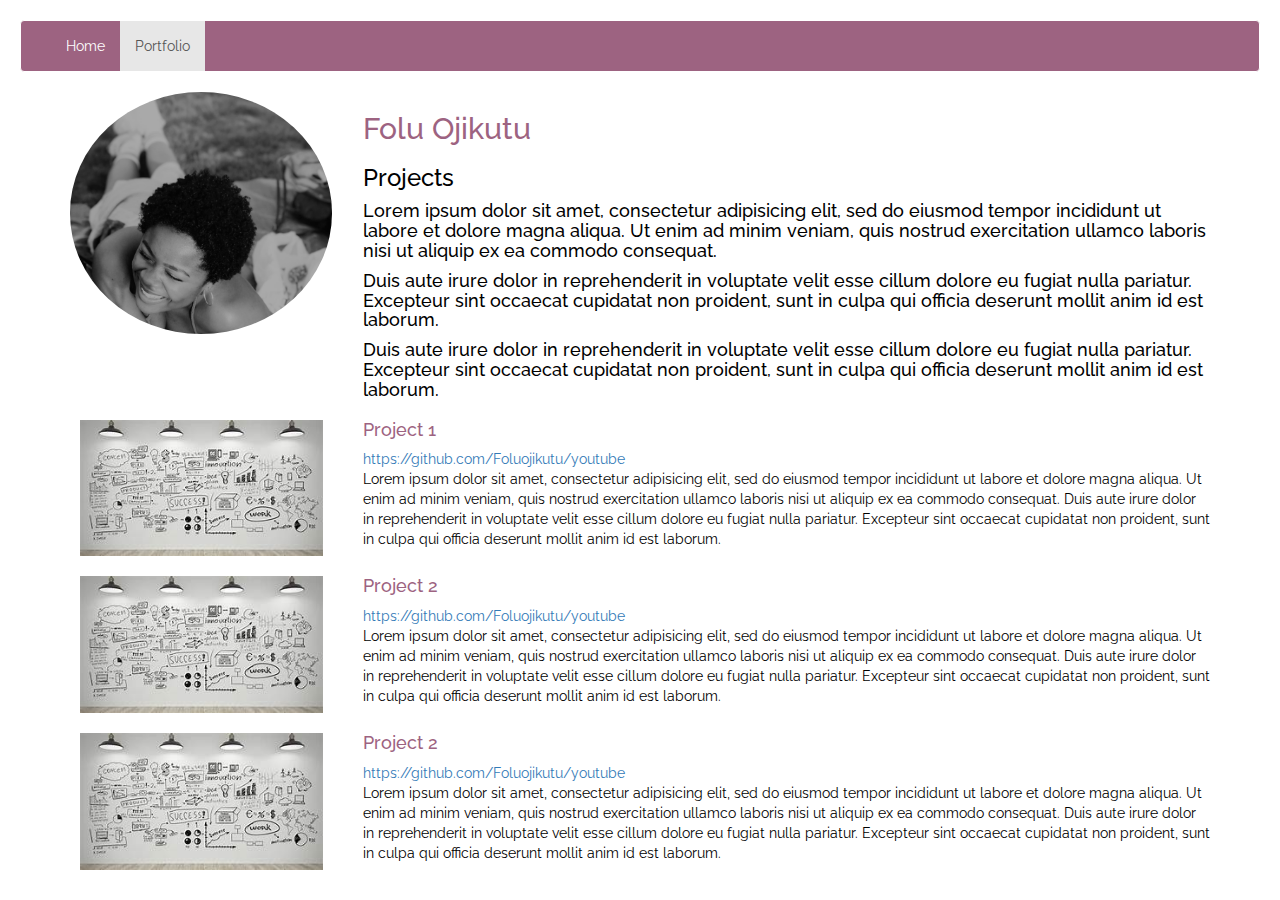
<file: portfolio.html>
<!DOCTYPE html>
<html>
<head>
	<title>Portfolio</title>
	<link href="https://fonts.googleapis.com/css?family=Raleway" rel="stylesheet">

	<link rel="stylesheet" href="https://maxcdn.bootstrapcdn.com/bootstrap/3.3.7/css/bootstrap.min.css" integrity="sha384-BVYiiSIFeK1dGmJRAkycuHAHRg32OmUcww7on3RYdg4Va+PmSTsz/K68vbdEjh4u" crossorigin="anonymous">

	<script
  src="https://code.jquery.com/jquery-3.3.1.slim.min.js"
  integrity="sha256-3edrmyuQ0w65f8gfBsqowzjJe2iM6n0nKciPUp8y+7E="
  crossorigin="anonymous"></script>

	<script src="https://maxcdn.bootstrapcdn.com/bootstrap/3.3.7/js/bootstrap.min.js" integrity="sha384-Tc5IQib027qvyjSMfHjOMaLkfuWVxZxUPnCJA7l2mCWNIpG9mGCD8wGNIcPD7Txa" crossorigin="anonymous"></script>
	<link rel="stylesheet" type="text/css" href="css/index.css">
</head>
<body>
	<nav class="navbar navbar-default">
	 <div class="container-fluid">
    <!-- Brand and toggle get grouped for better mobile display -->
    <div class="navbar-header">
      <button type="button" class="navbar-toggle collapsed" data-toggle="collapse" data-target="#bs-example-navbar-collapse-1" aria-expanded="false">
        <span class="sr-only">Toggle navigation</span>
        <span class="icon-bar"></span>
        <span class="icon-bar"></span>
        <span class="icon-bar"></span>
      </button>
     
    </div>

    <!-- Collect the nav links, forms, and other content for toggling -->
    <div class="collapse navbar-collapse" id="bs-example-navbar-collapse-1">
      <ul class="nav navbar-nav">
      	
        <li>
        	 <a href="index.html">Home</a>
        </li>
        <li class="active">
        	<a href="portfolio.html">Portfolio</a>
		</li>   
      </ul>
      
    </div><!-- /.navbar-collapse -->
  </div><!-- /.container-fluid -->
</nav>
<div class="container">
		

		
		<div class="row">
			<div class="col-sm-3">
				<img src="images/-photo-portfolio.png" class="img-circle img-responsive">
			</div>
			<div class="col-sm-9">
				<article><h2>Folu Ojikutu</h2>
					<h3>Projects</h3>
					
					<h4 class="main-text">Lorem ipsum dolor sit amet, consectetur adipisicing elit, sed do eiusmod
					tempor incididunt ut labore et dolore magna aliqua. Ut enim ad minim veniam,
					quis nostrud exercitation ullamco laboris nisi ut aliquip ex ea commodo
					consequat.</h4>
					 <h4 class="main-text">Duis aute irure dolor in reprehenderit in voluptate velit esse
					cillum dolore eu fugiat nulla pariatur. Excepteur sint occaecat cupidatat non
					proident, sunt in culpa qui officia deserunt mollit anim id est laborum.</h4>
					 <h4 class="main-text">Duis aute irure dolor in reprehenderit in voluptate velit esse
					cillum dolore eu fugiat nulla pariatur. Excepteur sint occaecat cupidatat non
					proident, sunt in culpa qui officia deserunt mollit anim id est laborum.</h4>


				</article>	
			</div>
		</div>

		<div class="row">
			<div class="col-sm-3">
				<img src="images/project-pic.jfif" width=100% class="project-img">
			</div>

			<div class="col-sm-9">
				<h4>Project 1</h4>
				<a href="https://github.com/Foluojikutu/youtube">https://github.com/Foluojikutu/youtube</a>
				<p> Lorem ipsum dolor sit amet, consectetur adipisicing elit, sed do eiusmod
				tempor incididunt ut labore et dolore magna aliqua. Ut enim ad minim veniam,
				quis nostrud exercitation ullamco laboris nisi ut aliquip ex ea commodo
				consequat. Duis aute irure dolor in reprehenderit in voluptate velit esse
				cillum dolore eu fugiat nulla pariatur. Excepteur sint occaecat cupidatat non
				proident, sunt in culpa qui officia deserunt mollit anim id est laborum.</p>

			</div>
		</div>

		<div class="row">
			<div class="col-sm-3">
				<img src="images/project-pic.jfif" width=100% class="project-img">
			</div>

			<div class="col-sm-9">
				<h4>Project 2</h4>
				<a href="https://github.com/Foluojikutu/youtube">https://github.com/Foluojikutu/youtube</a>
				<p> Lorem ipsum dolor sit amet, consectetur adipisicing elit, sed do eiusmod
				tempor incididunt ut labore et dolore magna aliqua. Ut enim ad minim veniam,
				quis nostrud exercitation ullamco laboris nisi ut aliquip ex ea commodo
				consequat. Duis aute irure dolor in reprehenderit in voluptate velit esse
				cillum dolore eu fugiat nulla pariatur. Excepteur sint occaecat cupidatat non
				proident, sunt in culpa qui officia deserunt mollit anim id est laborum.</p>
			</div>
		</div>

		<div class="row">
			<div class="col-sm-3">
				<img src="images/project-pic.jfif" width=100% class="project-img">
			</div>

			<div class="col-sm-9">
				<h4>Project 2</h4>
				<a href="https://github.com/Foluojikutu/youtube">https://github.com/Foluojikutu/youtube</a>
				<p> Lorem ipsum dolor sit amet, consectetur adipisicing elit, sed do eiusmod
				tempor incididunt ut labore et dolore magna aliqua. Ut enim ad minim veniam,
				quis nostrud exercitation ullamco laboris nisi ut aliquip ex ea commodo
				consequat. Duis aute irure dolor in reprehenderit in voluptate velit esse
				cillum dolore eu fugiat nulla pariatur. Excepteur sint occaecat cupidatat non
				proident, sunt in culpa qui officia deserunt mollit anim id est laborum.</p>
			</div>
		</div>


			

			

</body>
</html>
</file>
<file: css/index.css>
body{
	font-family: 'Raleway', sans-serif;
	 color:#9D6381;
	 padding:20px;
	}
.navbar-default {
    background-color: #9D6381;
    border-color: white;
}
.navbar-default .navbar-nav>li>a {
    color: white;
}

h2{color:#9D6381;}
p{color:black;}
h3{color:black;}
h4{color:#9D6381;}

.main-text{color:black;}

.footer {
    position: fixed;
    left: 0;
    bottom: 0;
    width: 100%;
    background-color: #9D6381;
    color: white;
    text-align: center;
}
li
{color:black;
}

.main-image {background-attachment: fixed;
	background-position: center;
}

.project-img{
	padding:10px;
}
</file>
